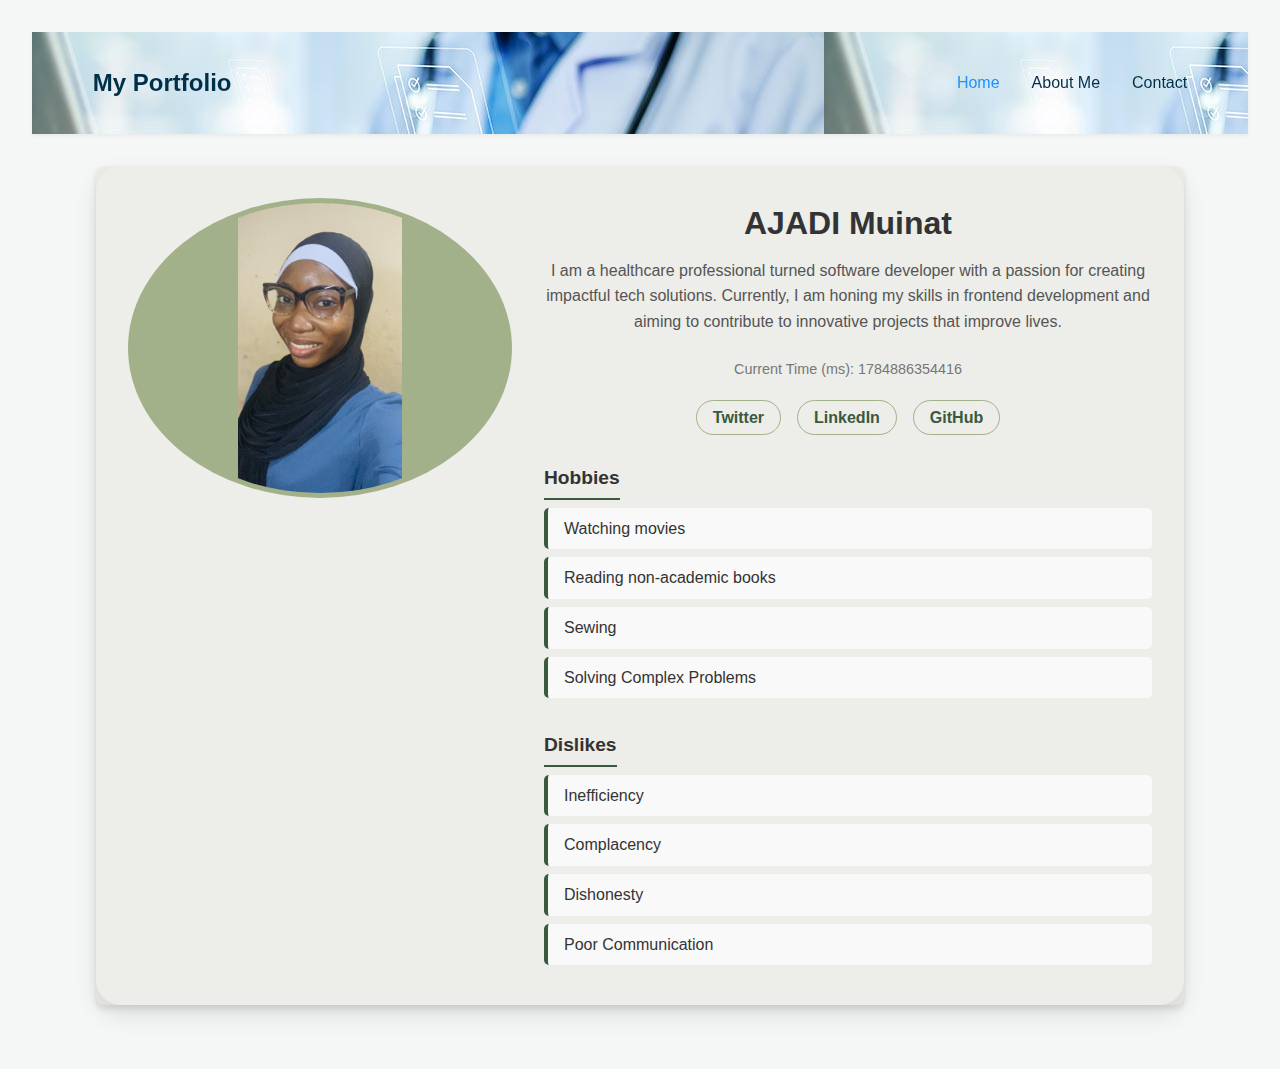
<file: index.html>
<!DOCTYPE html>
<html lang="en">
<head>
    <meta charset="UTF-8">
    <meta name="viewport" content="width=device-width, initial-scale=1.0">
    <title>HNG1</title>
    <link rel="stylesheet" href="hng1.css">
</head>
<body>
    <header class="main-header">
        <nav class="navbar">
            <a href="index.html" class="logo">My Portfolio</a>
            <ul class="nav-links">
                <li><a href="index.html" class="active">Home</a></li>
                <li><a href="aboutMe.html">About Me</a></li>
                <li><a href="contactUs.html">Contact</a></li>
            </ul>
        </nav>
    </header>
    <main class="main-content" id="main-profile">
        <article class="profile-card" data-testid="test-profile-card">
            <div class="profile-card__avatar-container">
                <figure>
                    <img 
                        src="pic.jpg" 
                        alt="Muinat's Avatar"
                        class="profile-card__avatar"
                        data-testid="test-user-avatar"
                    >
                </figure>
            </div>
            <div class="profile-card__info">
                <h2 data-testid="test-user-name">AJADI Muinat</h2>
                <p class="profile-card__bio" data-testid="test-user-bio">
                    I am a healthcare professional turned software developer with a passion for creating impactful tech solutions. Currently, I am honing my skills in frontend development and aiming to contribute to innovative projects that improve lives.
                </p>
                <p class="profile-card__time">
                    Current Time (ms): <span data-testid="test-user-time"></span>
                </p>
                <nav class="profile-card__social-links" aria-label="Social Media">
                    <ul data-testid="test-user-social-links">
                        <li><a href="https://x.com/_FabricSurgeon" target="_blank" rel="noopener noreferrer" data-testid="test-user-social-twitter">Twitter</a></li>
                        <li><a href="https://www.linkedin.com/in/muinatajadi" target="_blank" rel="noopener noreferrer" data-testid="test-user-social-linkedin">LinkedIn</a></li>
                        <li><a href="https://github.com/Mueenah1" target="_blank" rel="noopener noreferrer" data-testid="test-user-social-github">GitHub</a></li>
                    </ul>
                </nav>
                <div class="profile-card__details">
                    <section data-testid="test-user-hobbies">
                        <h3>Hobbies</h3>
                        <ul>
                            <li>Watching movies</li>
                            <li>Reading non-academic books</li>
                            <li>Sewing</li>
                            <li>Solving Complex Problems</li>
                        </ul>
                    </section>
                    <section data-testid="test-user-dislikes">
                        <h3>Dislikes</h3>
                        <ul>
                            <li>Inefficiency</li>
                            <li>Complacency</li>
                            <li>Dishonesty</li>
                            <li>Poor Communication</li>
                        </ul>
                    </section>
                </div>
            </div>
        </article>
    </main>
    <script src="hng1.js"></script>
</body>
</html>
</file>
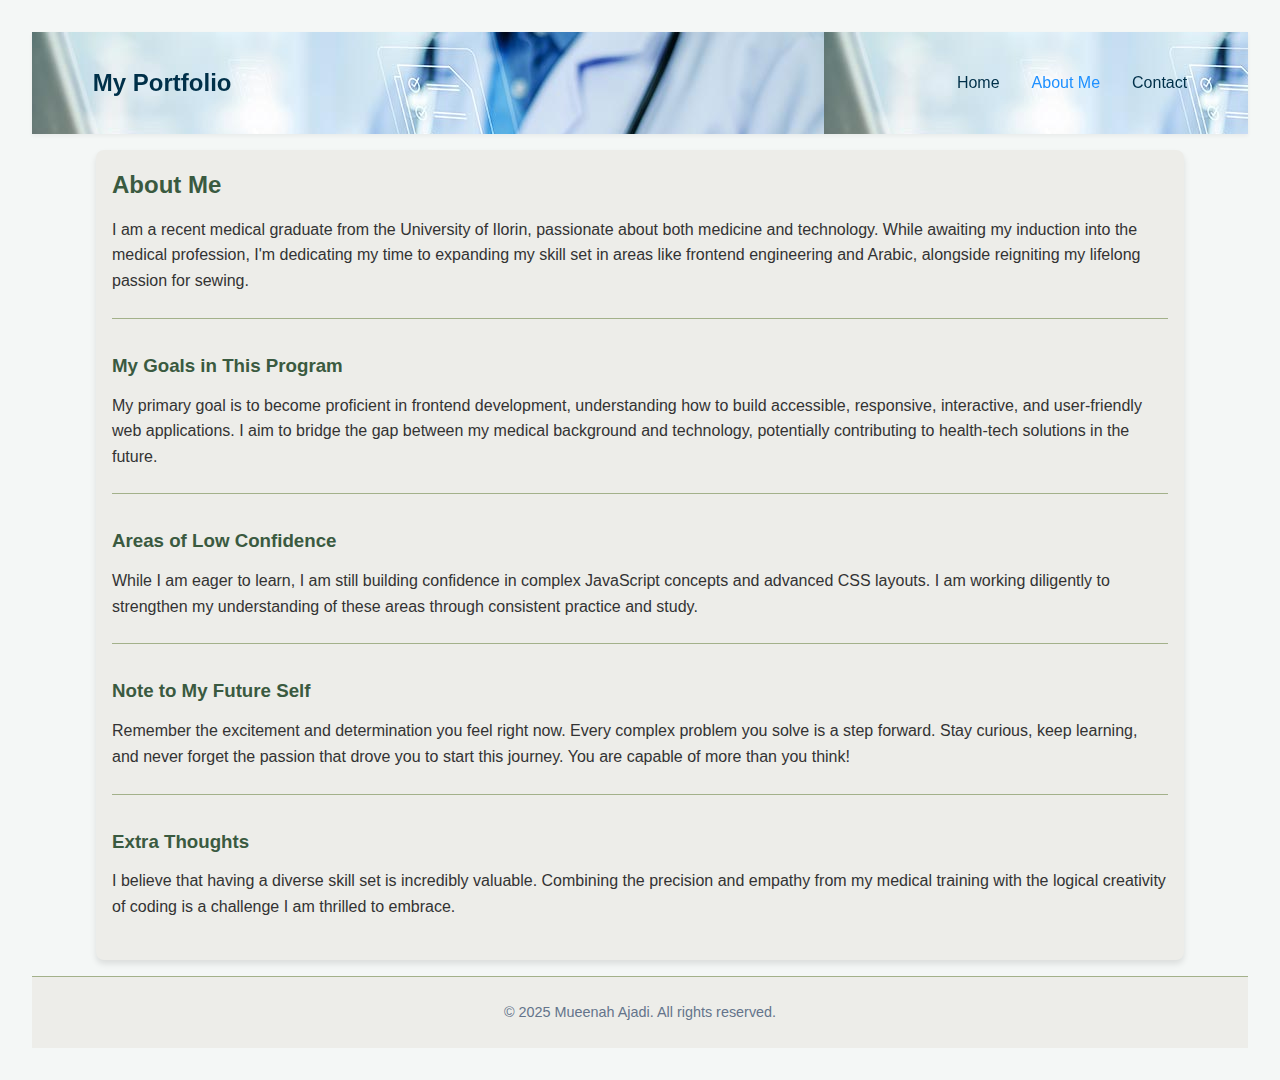
<file: aboutMe.html>
<!DOCTYPE html>
<html lang="en">
    <head>
        <meta charset="UTF-8">
        <meta name="viewport" content="width=device-width, initial-scale=1.0">
        <title>About Me</title>
        <link rel="stylesheet" href="hng1.css">    
        <link rel="preconnect" href="https://fonts.googleapis.com">
        <link rel="preconnect" href="https://fonts.gstatic.com" crossorigin>
        <link href="https://fonts.googleapis.com/css2?family=Inter:wght@400;500;700&display=swap" rel="stylesheet">
        </head>
    <body>
        <header class="main-header">
            <nav class="navbar">
                <a href="index.html" class="logo">My Portfolio</a>
                <ul class="nav-links">
                    <li><a href="index.html">Home</a></li>
                    <li><a href="aboutMe.html" class="active">About Me</a></li>
                    <li><a href="contactUs.html">Contact</a></li>
                </ul>
            </nav>
        </header>

        <main class="main-content" data-testid="test-about-page">
            <section class="about-section" data-testid="test-about-bio">
                <h2>About Me</h2>
                <p>I am a recent medical graduate from the University of Ilorin, passionate about both medicine and technology. While awaiting my induction into the medical profession, I'm dedicating my time to expanding my skill set in areas like frontend engineering and Arabic, alongside reigniting my lifelong passion for sewing.</p>
            </section>

            <section class="about-section" data-testid="test-about-goals">
                <h3>My Goals in This Program</h3>
                <p>My primary goal is to become proficient in frontend development, understanding how to build accessible, responsive, interactive, and user-friendly web applications. I aim to bridge the gap between my medical background and technology, potentially contributing to health-tech solutions in the future.</p>
            </section>

            <section class="about-section" data-testid="test-about-confidence">
                <h3>Areas of Low Confidence</h3>
                <p>While I am eager to learn, I am still building confidence in complex JavaScript concepts and advanced CSS layouts. I am working diligently to strengthen my understanding of these areas through consistent practice and study.</p>
            </section>

            <section class="about-section" data-testid="test-about-future-note">
                <h3>Note to My Future Self</h3>
                <p>Remember the excitement and determination you feel right now. Every complex problem you solve is a step forward. Stay curious, keep learning, and never forget the passion that drove you to start this journey. You are capable of more than you think!</p>
            </section>
            
            <section class="about-section" data-testid="test-about-extra">
                <h3>Extra Thoughts</h3>
                <p>I believe that having a diverse skill set is incredibly valuable. Combining the precision and empathy from my medical training with the logical creativity of coding is a challenge I am thrilled to embrace.</p>
            </section>
        </main>

        <footer class="main-footer">
            <p>&copy; 2025 Mueenah Ajadi. All rights reserved.</p>
        </footer>

    </body>
</html>
</file>
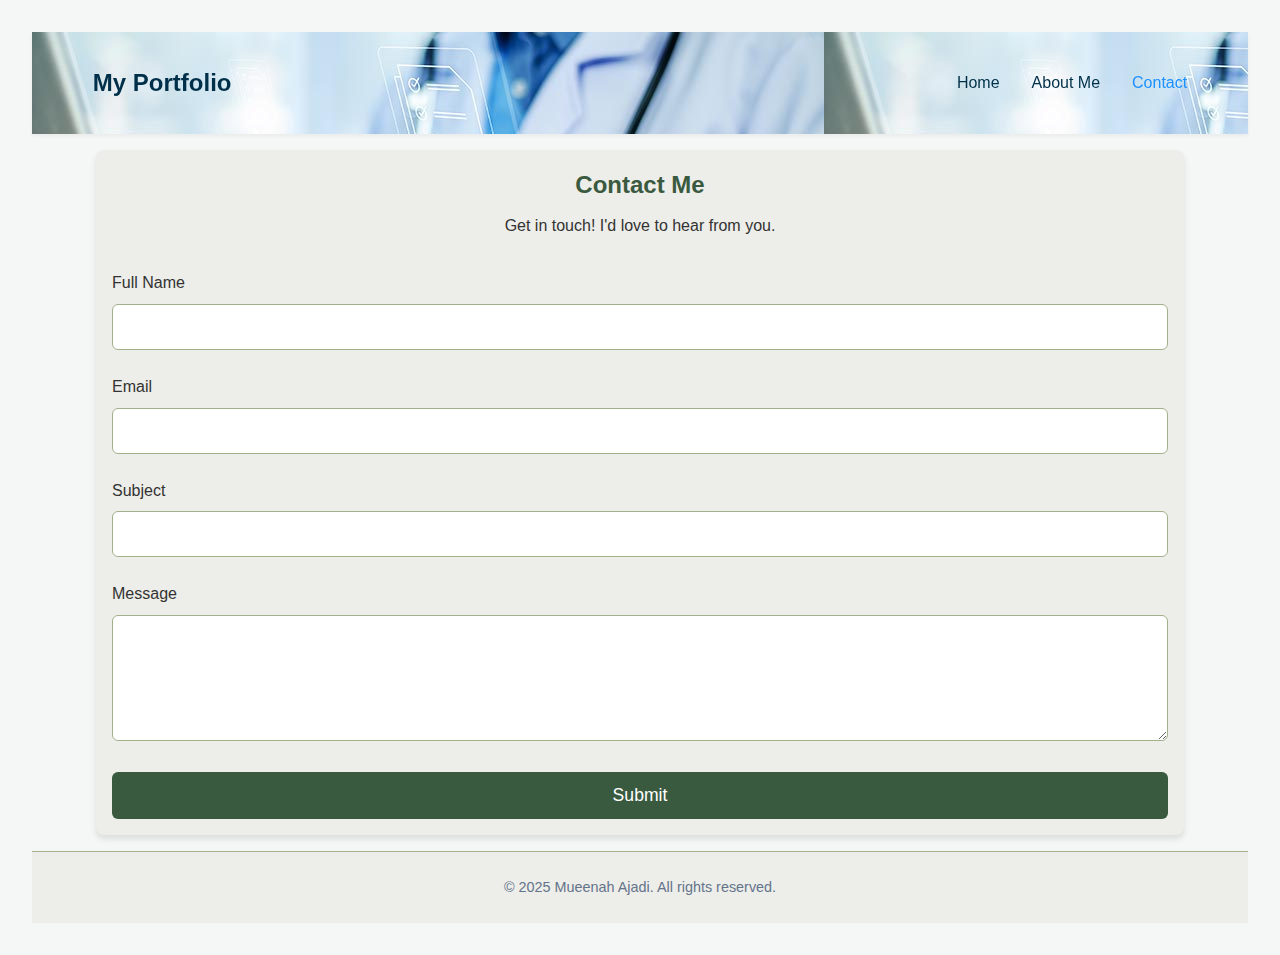
<file: contactUs.html>
<!DOCTYPE html>
<html lang="en">
    <head>
        <meta charset="UTF-8">
        <meta name="viewport" content="width=device-width, initial-scale=1.0">
        <title>Contact Us</title>
        <link rel="stylesheet" href="hng1.css">
        <link rel="preconnect" href="https://fonts.googleapis.com">
        <link rel="preconnect" href="https://fonts.gstatic.com" crossorigin>
        <link href="https://fonts.googleapis.com/css2?family=Inter:wght@400;500;700&display=swap" rel="stylesheet">
    </head>
    <body>
        <header class="main-header">
        <nav class="navbar">
            <a href="index.html" class="logo">My Portfolio</a>
            <ul class="nav-links">
                <li><a href="index.html">Home</a></li>
                <li><a href="aboutMe.html">About Me</a></li>
                <li><a href="contactUs.html" class="active">Contact</a></li>
            </ul>
        </nav>
    </header>

    <main class="main-content contact-page" data-testid="test-contact-page">
        <section class="contact-form-section">
            <h2>Contact Me</h2>
            <p>Get in touch! I'd love to hear from you.</p>

            <div id="success-message" class="success-message" data-testid="test-contact-success" role="alert">
                Your message has been sent successfully! Thank you.
            </div>

            <form id="contact-form" novalidate>
                <div class="form-group">
                    <label for="fullName">Full Name</label>
                    <input type="text" id="fullName" name="fullName" required data-testid="test-contact-name" aria-describedby="error-fullName">
                    <span id="error-fullName" class="error-message" data-testid="test-contact-error-name" aria-live="polite"></span>
                </div>

                <div class="form-group">
                    <label for="email">Email</label>
                    <input type="email" id="email" name="email" required data-testid="test-contact-email" aria-describedby="error-email">
                    <span id="error-email" class="error-message" data-testid="test-contact-error-email" aria-live="polite"></span>
                </div>

                <div class="form-group">
                    <label for="subject">Subject</label>
                    <input type="text" id="subject" name="subject" required data-testid="test-contact-subject" aria-describedby="error-subject">
                    <span id="error-subject" class="error-message" data-testid="test-contact-error-subject" aria-live="polite"></span>
                </div>

                <div class="form-group">
                    <label for="message">Message</label>
                    <textarea id="message" name="message" rows="5" required minlength="10" data-testid="test-contact-message" aria-describedby="error-message"></textarea>
                    <span id="error-message" class="error-message" data-testid="test-contact-error-message" aria-live="polite"></span>
                </div>

                <button type="submit" class="submit-btn" data-testid="test-contact-submit">Submit</button>
            </form>
        </section>
    </main>

    <footer class="main-footer">
        <p>&copy; 2025 Mueenah Ajadi. All rights reserved.</p>
    </footer>

    <script src="hng1.js"></script>
    </body>
</html>
</file>
<file: hng1.css>
:root {
    --primary-color: #3a5a40;
    --primary-hover: #4338ca;
    --text-color: #333333;
    --nav-text: #003049;
    --background-color: #f8fafc;
    --card-bg: #edede9;
    --border-color: #a3b18a;
    --shadow-color: rgba(0, 0, 0, 0.1);
    --error-color: #dc2626;
    --success-color: #16a34a;
}

* {
    box-sizing: border-box;
    margin: 0;
    padding: 0;
}

body {
    font-family: Roboto, Helvetica, Arial, sans-serif;
    line-height: 1.6;
    color: var(--text-color);
    background-color: #f4f7f6;
    display: flex;
    flex-direction: column;
    padding: 2rem;
    min-height: 100vh;
}

.main-header {
    background-color: var(--card-bg);
    background-image: url(medWeb.jpg);
    box-shadow: 0 2px 4px rgba(0, 0, 0, 0.05);
    padding: 2rem 5%;
    position: sticky;
    top: 0;
    z-index: 100;
}

.navbar {
    display: flex;
    justify-content: space-between;
    align-items: center;
    max-width: 1200px;
    margin: 0 auto;
}

.logo {
    font-size: 1.5rem;
    font-weight: 700;
    color: var(--nav-text);
    text-decoration: none;
}

.nav-links {
    list-style: none;
    display: flex;
    gap: 2rem;
}

.nav-links a {
    text-decoration: none;
    color: var(--nav-text);
    font-weight: 500;
    transition: color 0.3s ease;
}

.nav-links a:hover{i
    color: var(--primary-hover);
}
.nav-links a.active {
    color: #1e90ff;
}

.main-content {
    flex-grow: 1;
    max-width: 90vw;
    width: 85vw;
    margin: 1rem auto;
    padding: 1rem;
    background-color: var(--card-bg);
    border-radius: 8px;
    box-shadow: 0 4px 6px rgba(0, 0, 0, 0.1);
}
#main-profile {
    margin: 2rem auto;
    padding: 0;
}
.profile-card {
    background-color: var(--card-bg);
    border-radius: 25px;
    box-shadow: 0 10px 25px var(--shadow-color);
    display: flex;
    flex-direction: row;
    max-width: 100vw;
    margin: 0 auto;
    overflow: hidden;
    padding: 2rem;
    gap: 2rem;
    position: relative;
}
.profile-card__avatar-container {
    display: flex;
    justify-content: center;
}

.profile-card__avatar {
    width: 30vw;
    height: 300px;
    border-radius: 50%;
    border: 5px solid var(--border-color);
    object-fit: contain;
    background-color: #a3b18a;
}


.profile-card__info {
    text-align: center;
}

.profile-card__info h2 {
    font-size: 2rem;
    margin-bottom: 0.5rem;
}

.profile-card__bio {
    font-size: 1rem;
    margin-bottom: 1.5rem;
    color: #555;
}

.profile-card__time {
    font-size: 0.9rem;
    color: #777;
    margin-bottom: 1.5rem;
    word-break: break-all;
}

.profile-card__social-links ul {
    list-style: none;
    display: flex;
    justify-content: center;
    gap: 1rem;
    margin-bottom: 2rem;
}

.profile-card__social-links a {
    text-decoration: none;
    color: var(--primary-color);
    font-weight: bold;
    padding: 0.5rem 1rem;
    border: 1px solid var(--border-color);
    border-radius: 20px;
    transition: background-color 0.3s, color 0.3s;
}

.profile-card__social-links a:hover,
.profile-card__social-links a:focus {
    background-color: var(--primary-color);
    color: white;
}

.profile-card__social-links a:focus {
    outline: 2px solid var(--primary-color);
    outline-offset: 2px;
}

.profile-card__details {
    display: flex;
    flex-direction: column;
    gap: 1.5rem;
    text-align: left;
}

.profile-card__details section h3 {
    font-size: 1.2rem;
    margin-bottom: 0.5rem;
    border-bottom: 2px solid var(--primary-color);
    padding-bottom: 0.25rem;
    display: inline-block;
}

.profile-card__details ul {
    list-style: none;
    padding-left: 0;
}

.profile-card__details li {
    background-color: #f9f9f9;
    border-left: 4px solid var(--primary-color);
    margin-bottom: 0.5rem;
    padding: 0.5rem 1rem;
    border-radius: 5px;
}

.hero {
    text-align: center;
}
.hero h1 {
    font-size: 2.5rem;
    margin-bottom: 1rem;
    color: var(--primary-color);
}
.about-section {
    margin-bottom: 2rem;
    padding-bottom: 1.5rem;
    border-bottom: 1px solid var(--border-color);
}
.about-section:last-child {
    border-bottom: none;
    margin-bottom: 0;
}
.about-section h2, .about-section h3 {
    margin-bottom: 0.75rem;
    color: var(--primary-color);
}
.contact-form-section h2 {
    text-align: center;
    margin-bottom: 0.5rem;
    color: var(--primary-color);
}
.contact-form-section p {
    text-align: center;
    margin-bottom: 2rem;
}

.form-group {
    margin-bottom: 1.5rem;
}

.form-group label {
    display: block;
    margin-bottom: 0.5rem;
    font-weight: 500;
}

.form-group input,
.form-group textarea {
    width: 100%;
    padding: 0.75rem;
    border: 1px solid var(--border-color);
    border-radius: 6px;
    font-size: 1rem;
    font-family: 'Inter', sans-serif;
    transition: border-color 0.3s, box-shadow 0.3s;
}

.form-group input:focus,
.form-group textarea:focus {
    outline: none;
    border-color: var(--primary-color);
    box-shadow: 0 0 0 3px rgba(79, 70, 229, 0.2);
}

.submit-btn {
    display: block;
    width: 100%;
    padding: 0.8rem;
    border: none;
    border-radius: 6px;
    background-color: var(--primary-color);
    color: white;
    font-size: 1.1rem;
    font-weight: 500;
    cursor: pointer;
    transition: background-color 0.3s;
}

.submit-btn:hover {
    background-color: var(--primary-hover);
}

.error-message {
    color: var(--error-color);
    font-size: 0.875rem;
    margin-top: 0.25rem;
    display: none;
}

.form-group input.error,
.form-group textarea.error {
    border-color: var(--error-color);
}

.success-message {
    display: none;
    padding: 1rem;
    background-color: #dcfce7;
    color: var(--success-color);
    border: 1px solid #bbf7d0;
    border-radius: 6px;
    margin-bottom: 1.5rem;
    text-align: center;
}

.main-footer {
    text-align: center;
    padding: 1.5rem;
    margin-top: auto;
    background-color: var(--card-bg);
    border-top: 1px solid var(--border-color);
    font-size: 0.9rem;
    color: #64748b;
}


@media (max-width: 768px) {
    .navbar {
        flex-direction: column;
        gap: 1rem;
    }
    
    .nav-links {
        gap: 1.5rem;
    }

    .main-content {
        width: 95%;
        padding: 1.5rem;
        margin: 1rem auto;
    }
    #main-profile {
        width: 95%;
        padding: 0;
        margin: 1rem auto;
    }
    
    .hero h1 {
        font-size: 2rem;
    }
    .profile-card {
        flex-direction: column;
        align-items: center;
    }

   .profile-card__avatar-container {
        flex-shrink: 0;
    }

   .profile-card__info {
        text-align: left;
        flex-grow: 1;
    }
    .profile-card__info h2, .profile-card__info p{
        text-align: center;
    }

   .profile-card__social-links ul {
        justify-content: flex-start;
    }

   .profile-card__details {
        flex-direction: column;
        justify-content: space-between;
    }

   .profile-card__details section {
        flex-basis: 48%;
    }
}
</file>
